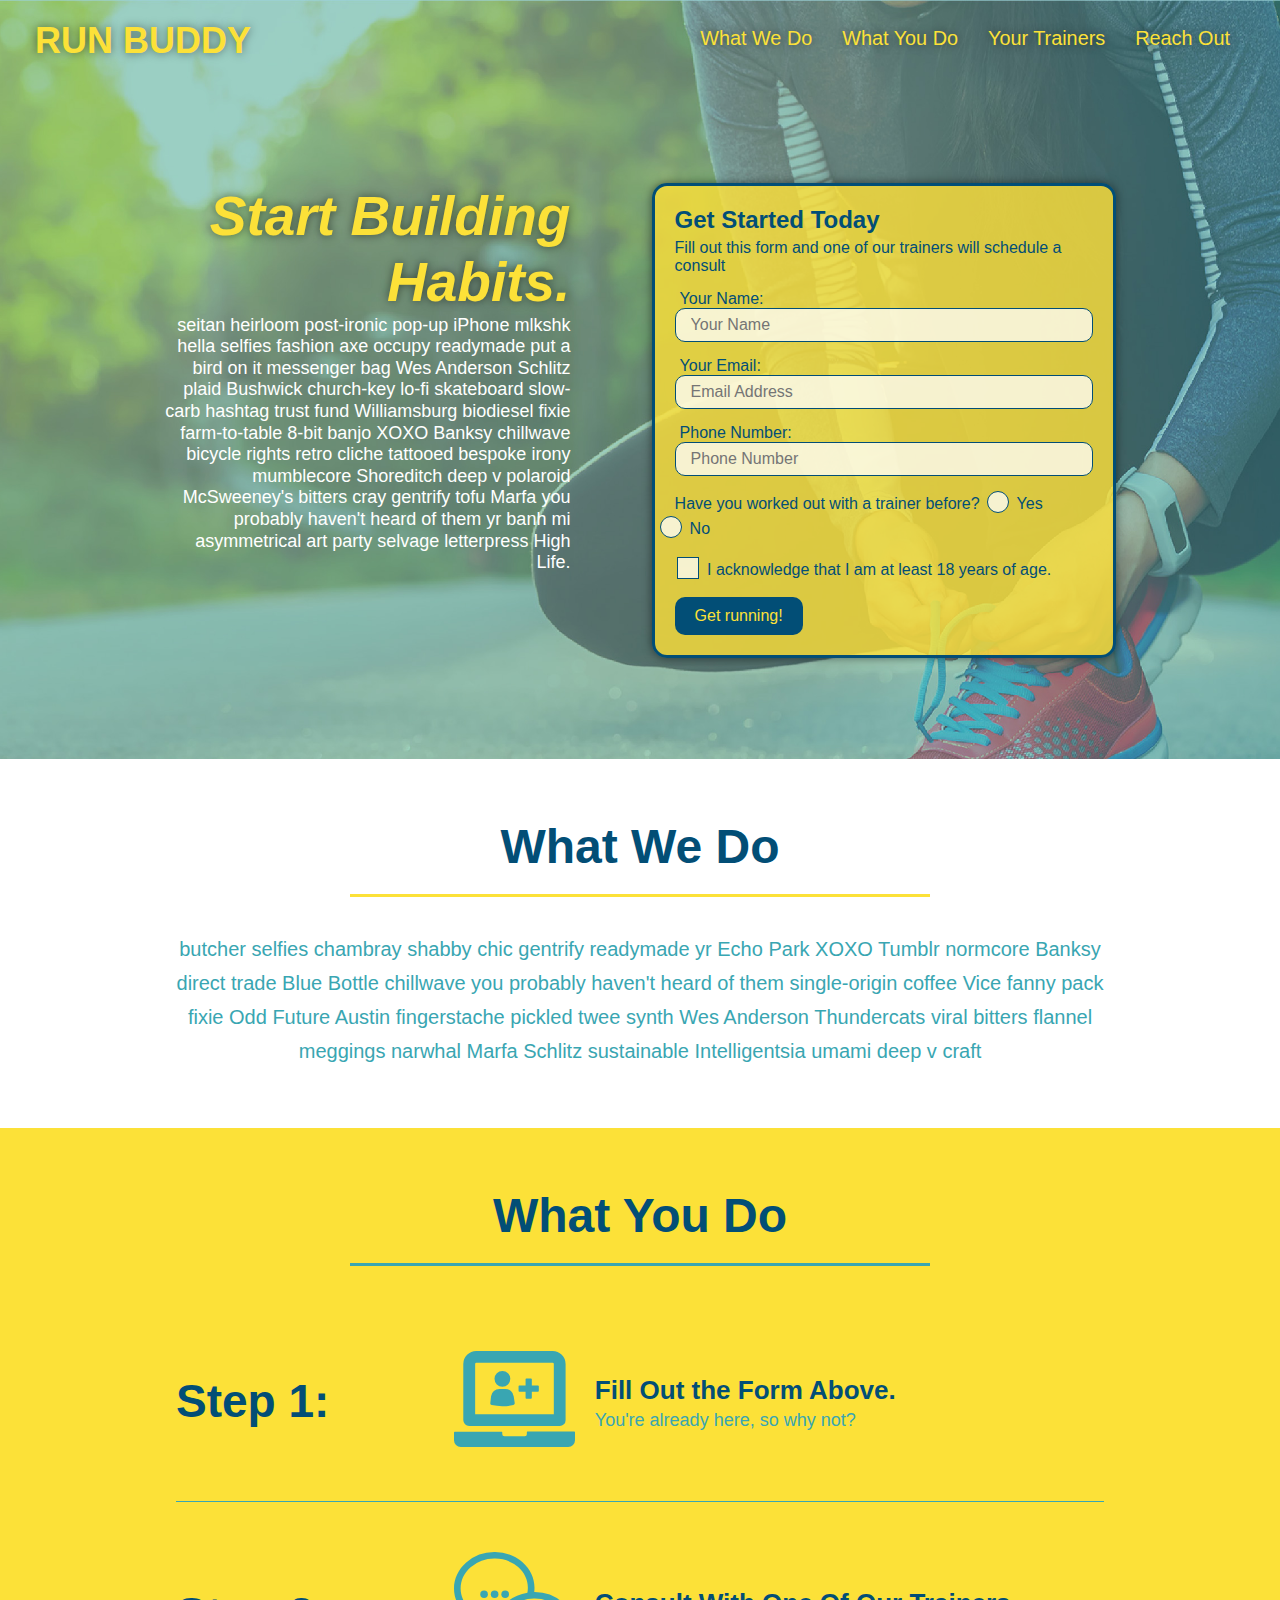
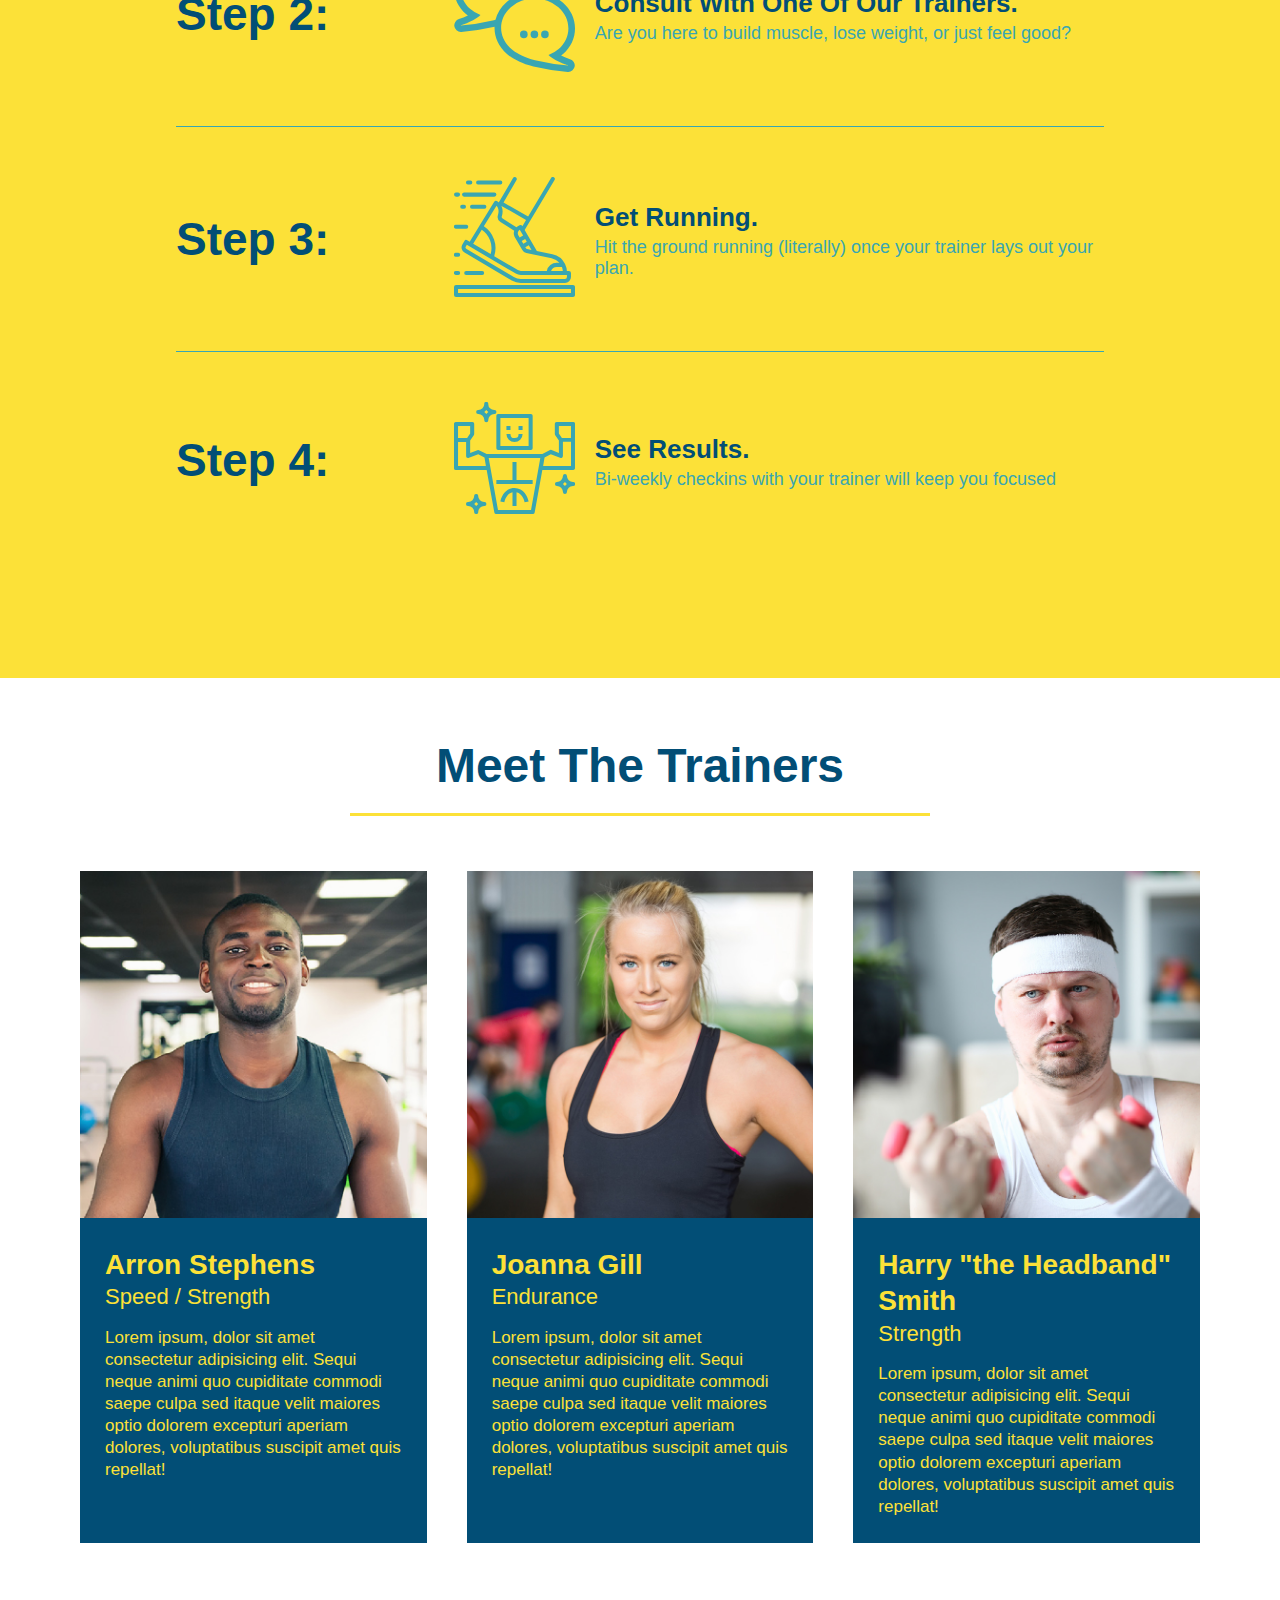
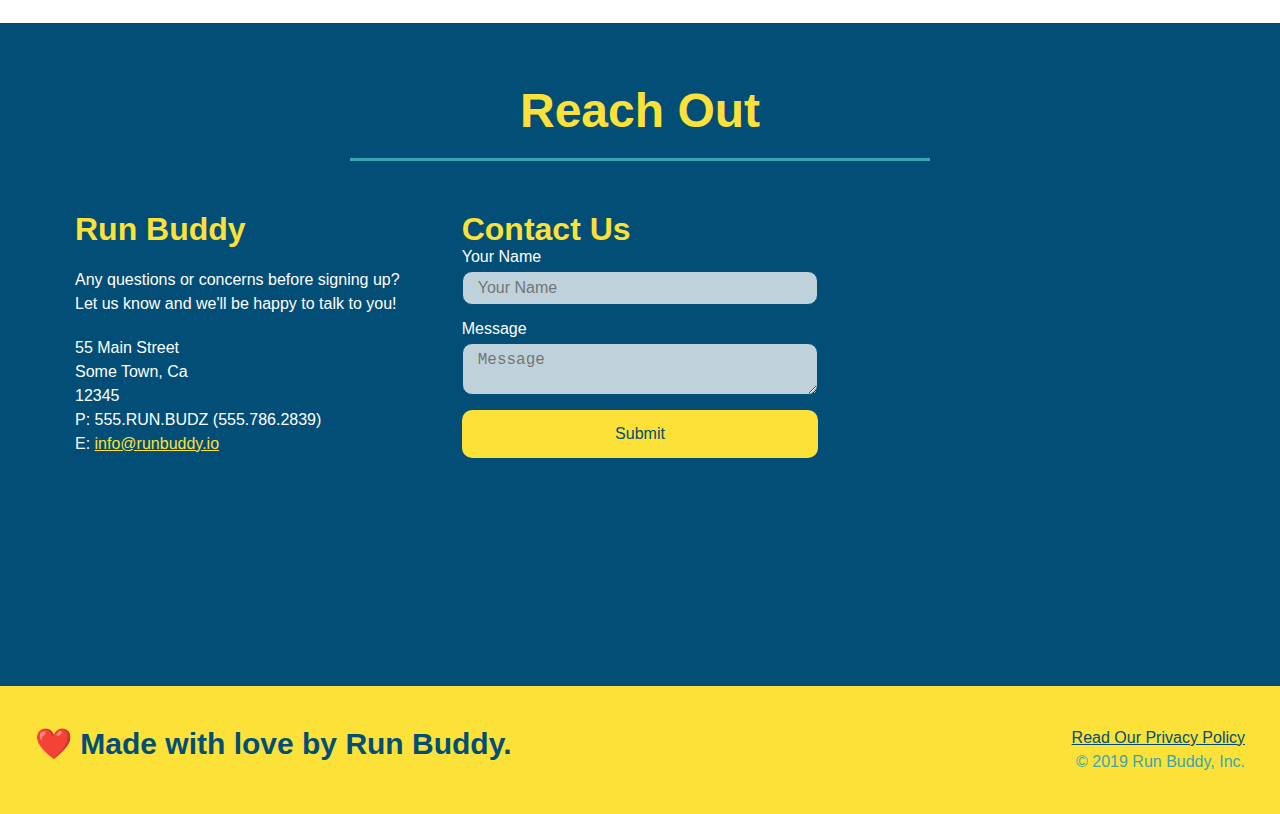
<file: index.html>
<!DOCTYPE html>
<html lang="en">
    <head>
        <meta charset="UTF-8" />
        <meta name="viewport" content="width=device-width, initial-scale=1.0" />
        <link rel="stylesheet" href="./assets/css/style.css" />        
        <title>Run Buddy</title>
    </head>
    <body>

        <!-- navigation -->
        <header>
            <h1>
                <a href="./index.html">RUN BUDDY</a>
            </h1>
            <nav>
            <!-- Unordered list element -->
            <ul>
                <!-- List item element -->
                <li>
                    <!-- Anchor element -->
                    <a href="#what-we-do">What We Do</a>
                </li>
                <li>
                    <a href="#what-you-do">What You Do</a>
                </li>
                <li>
                    <a href="#your-trainers">Your Trainers</a>
                </li>
                <li>
                    <a href="#reach-out">Reach Out</a>
                </li>
            </ul>
            </nav>
        </header>

        <!-- hero/jumbotron -->
        <section class="hero"> 
            <div class="hero-cta">
                <h2>Start Building Habits.</h2>
                <p>
                    seitan heirloom post-ironic pop-up iPhone mlkshk hella selfies fashion axe occupy readymade put a bird on it 
                    messenger bag Wes Anderson Schlitz plaid Bushwick church-key lo-fi skateboard slow-carb hashtag trust fund 
                    Williamsburg biodiesel fixie farm-to-table 8-bit banjo XOXO Banksy chillwave bicycle rights retro cliche 
                    tattooed bespoke irony mumblecore Shoreditch deep v polaroid McSweeney's bitters cray gentrify tofu Marfa you 
                    probably haven't heard of them yr banh mi asymmetrical art party selvage letterpress High Life.
                </p>
            </div>

            <div class="hero-form">
                <h3>Get Started Today</h3>
                <p>Fill out this form and one of our trainers will schedule a consult</p>
            <!-- Add form elememt -->
                <form>
                    <label for="name">Your Name:</label>
                    <input type="text" placeholder="Your Name" name="name" id="name" class="form-input" />
                    <label for="email">Your Email:</label>
                    <input type="email" placeholder="Email Address" name="email" id="email" class="form-input" />
                    <label for="phone">Phone Number:</label> 
                    <input type="tel" placeholder="Phone Number" name="phone" id="phone" class="form-input" />
                        <p>
                            Have you worked out with a trainer before?
                            <span class="radio-wrapper">
                                <input type="radio" name="trainer-confirm" id="trainer-yes" />
                                <label for="trainer-yes">Yes</label>
                            </span>
                            &nbsp;
                            <span class="radio-wrapper">
                                <input type="radio" name="trainer-confirm" id="trainer-no" />
                                <label for="trainer-no">No</label>
                            </span>
                        </p>
                        <p>
                            <span class="checkbox-wrapper">
                                <input type="checkbox" name="age-confirm" id="checkbox" />
                                <label for="checkbox">I acknowledge that I am at least 18 years of age.</label>
                            </span>
                        </p>
                    <button type="submit">
                        Get running!
                    </button>
                </form>
            </div>
        </section>
        <!-- end hero -->

        <!-- "what we do" section -->
        <section id="what-we-do" class="intro">
        <!-- Wrap every h2 with a class of "section-title" in this div! -->
        <div class="flex-row">
            <h2 class="section-title primary-border">
                What We Do
            </h2>
        </div>
        <div class="flex-row">
            <p>
                butcher selfies chambray shabby chic gentrify readymade yr Echo Park XOXO Tumblr normcore Banksy direct trade Blue Bottle chillwave you probably haven't heard of them single-origin coffee Vice fanny pack fixie Odd Future Austin fingerstache pickled twee synth Wes Anderson Thundercats viral bitters flannel meggings narwhal Marfa Schlitz sustainable Intelligentsia umami deep v craft
            </p>
        </div>
        </section>

        <!-- "what you do" section -->
        <section id="what-you-do" class="steps">
            <div class="flex-row">
                <h2 class="section-title secondary-border">
                    What You Do
                </h2>
            </div>
        
        <!-- insert this img element -->
            <div class="step">
                <h3>Step 1:</h3> 
                <div class="step-info">
                    <div class="step-img">
                        <img src="./assets/images/step-1.svg" alt="" />    
                    </div>
                    <div class="step-text">
                        <h4>Fill Out the Form Above.</h4>
                        <p>You're already here, so why not?</p>
                    </div>
                </div>
            </div>

            
            <div class="step"> 
                <h3>Step 2:</h3> 
                <div class="step-info">
                    <div class="step-img">
                        <img src="./assets/images/step-2.svg" alt="" />    
                    </div>    
                    <div class="step-text">
                        <h4>Consult With One Of Our Trainers.</h4>
                        <p>Are you here to build muscle, lose weight, or just feel good?</p>
                    </div>
                </div>   
            </div>
            

            <div class="step">
                <h3>Step 3:</h3> 
                <div class="step-info">
                    <div class="step-img">
                        <img src="./assets/images/step-3.svg" alt="" />
                    </div>
                    <div class="step-text">
                        <h4>Get Running.</h4>
                        <p>Hit the ground running (literally) once your trainer lays out your plan.</p>
                    </div>
                </div>
            </div>
            
            <div class="step">
                <h3>Step 4:</h3> 
                <div class="step-info">
                    <div class="step-img">
                        <img src="./assets/images/step-4.svg" alt="" />
                    </div>
                    <div class="step-text">
                        <h4>See Results.</h4>
                        <p>Bi-weekly checkins with your trainer will keep you focused</p>
                    </div>    
                </div>
            </div>

        </section>

        <!-- "meet the trainers" section -->
        <section id="your-trainers">
            <div class="flex-row">
                <h2 class="section-title primary-border">
                    Meet The Trainers
                </h2>
            </div>

        <div class="trainers">
            <!-- first trainer bio -->
            <article class="trainer">
                <img src="./assets/images/trainer-1.jpg" alt="Arron Stephens in his workout clothes, ready to pump iron" />
                <div class="trainer-bio">
                    <h3 class="trainer-name">Arron Stephens</h3>
                    <h4 class="trainer-role">Speed / Strength</h4>
                    <p>
                        Lorem ipsum, dolor sit amet consectetur adipisicing elit. Sequi neque animi quo cupiditate commodi saepe culpa sed
                        itaque velit maiores optio dolorem excepturi aperiam dolores, voluptatibus suscipit amet quis repellat!
                    </p>
                </div>
            </article>

            <!-- second trainer bio -->
            <article class="trainer">
                <img src="./assets/images/trainer-2.jpg" alt="Joanna Gill cooling off after a workout" />                
                <div class="trainer-bio">
                    <h3 class="trainer-name">Joanna Gill</h3>
                    <h4 class="trainer-role">Endurance</h4>
                    <p>
                        Lorem ipsum, dolor sit amet consectetur adipisicing elit. Sequi neque animi quo cupiditate commodi saepe culpa sed
                        itaque velit maiores optio dolorem excepturi aperiam dolores, voluptatibus suscipit amet quis repellat!
                    </p>
                </div>
            </article>

            <!-- third trainer bio -->
            <article class="trainer">
                <img src="./assets/images/trainer-3.jpg" alt="Harry Smith wearing a headband and lifting comically small pink weights" />
                <div class="trainer-bio">
                    <h3 class="trainer-name">Harry "the Headband" Smith</h3>
                    <h4 class="trainer-role">Strength</h4>
                    <p>
                        Lorem ipsum, dolor sit amet consectetur adipisicing elit. Sequi neque animi quo cupiditate commodi saepe culpa sed
                        itaque velit maiores optio dolorem excepturi aperiam dolores, voluptatibus suscipit amet quis repellat!
                    </p>
                </div>
            </article>

        </div>
        </section>

        <!-- "reach out" section -->
        <section id="reach-out" class="contact">
        <div class="flex-row">
            <h2 class="section-title secondary-border">
                Reach Out
            </h2>
        </div>
            <div class="contact-info">
                <div>
                    <h3>Run Buddy</h3>
                    <p>
                        Any questions or concerns before signing up?
                        <br />
                        Let us know and we'll be happy to talk to you!
                    </p>

                    <address>
                        55 Main Street <br />
                        Some Town, Ca <br />
                        12345 <br />
                        P: 555.RUN.BUDZ (555.786.2839) <br />
                        E: <a href="mailto:info@runbuddy.io">info@runbuddy.io</a>
                    </address>
                </div>

                <div class="contact-form">
                    <h3>Contact Us</h3>
                    <form>
                        <label for="contact-name">Your Name</label>
                        <input type="text" id="contact-name" placeholder="Your Name" />

                        <label for="contact-message">Message</label>
                        <textarea id="contact-message" placeholder="Message"></textarea>

                        <button type="submit">Submit</button>
                    </form>
                </div>

                <iframe
                src="https://www.google.com/maps/embed?pb=!1m18!1m12!1m3!1d3149.4571697042666!2d-122.45955008400088!3d37.87298997974173!2m3!1f0!2f0!3f0!3m2!1i1024!2i768!4f13.1!3m3!1m2!1s0x8085847d307539ed%3A0xbd87f07ee8e05850!2s55%20Main%20St%2C%20Belvedere%20Tiburon%2C%20CA%2094920!5e0!3m2!1sen!2sus!4v1641265883868!5m2!1sen!2sus"
                frameborder="0" style="border:0" allowfullscreen>
                </iframe>
            </div>
        </section>

        <!-- footer -->
        <footer>
            <h2>❤️ Made with love by Run Buddy.</h2>
            <div>
                <a href="./privacy-policy.html">Read Our Privacy Policy</a><br />
                &copy; 2019 Run Buddy, Inc.
            </div>
        </footer>

    </body>
</html>
</file>
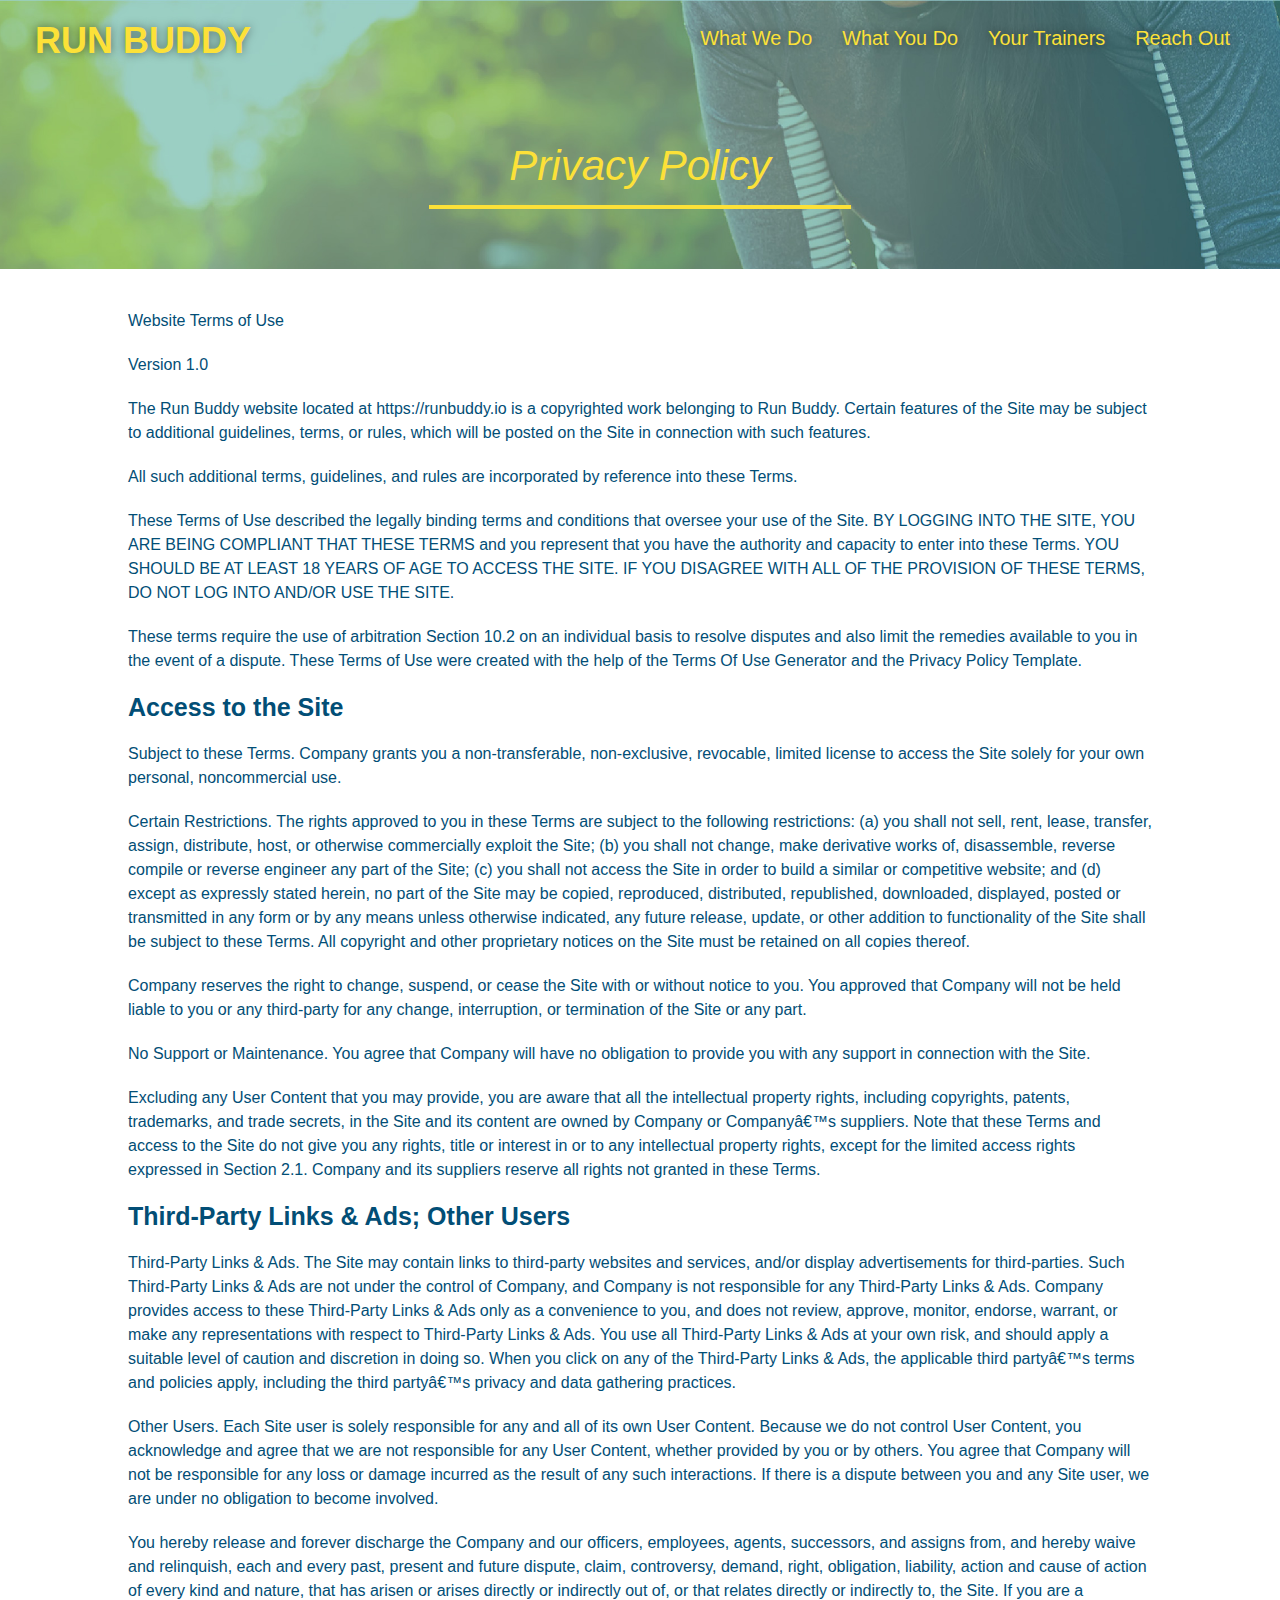
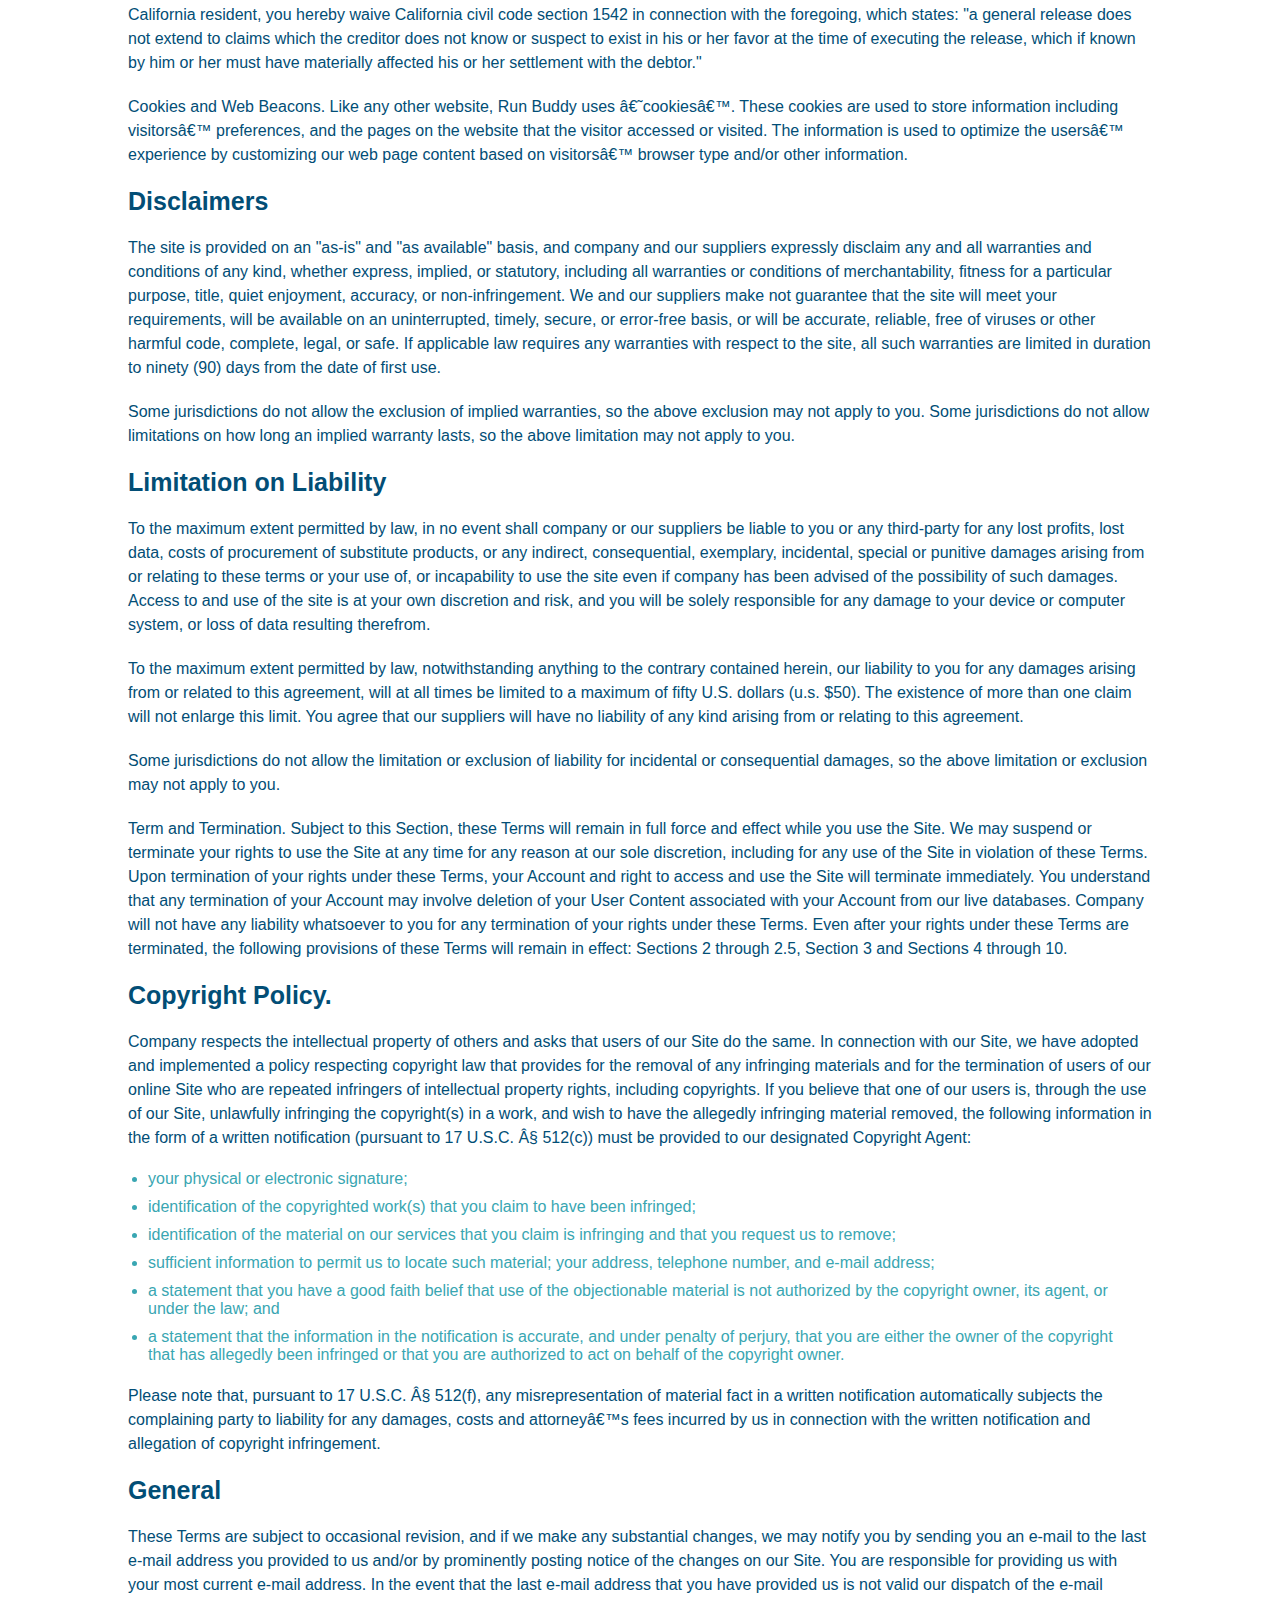
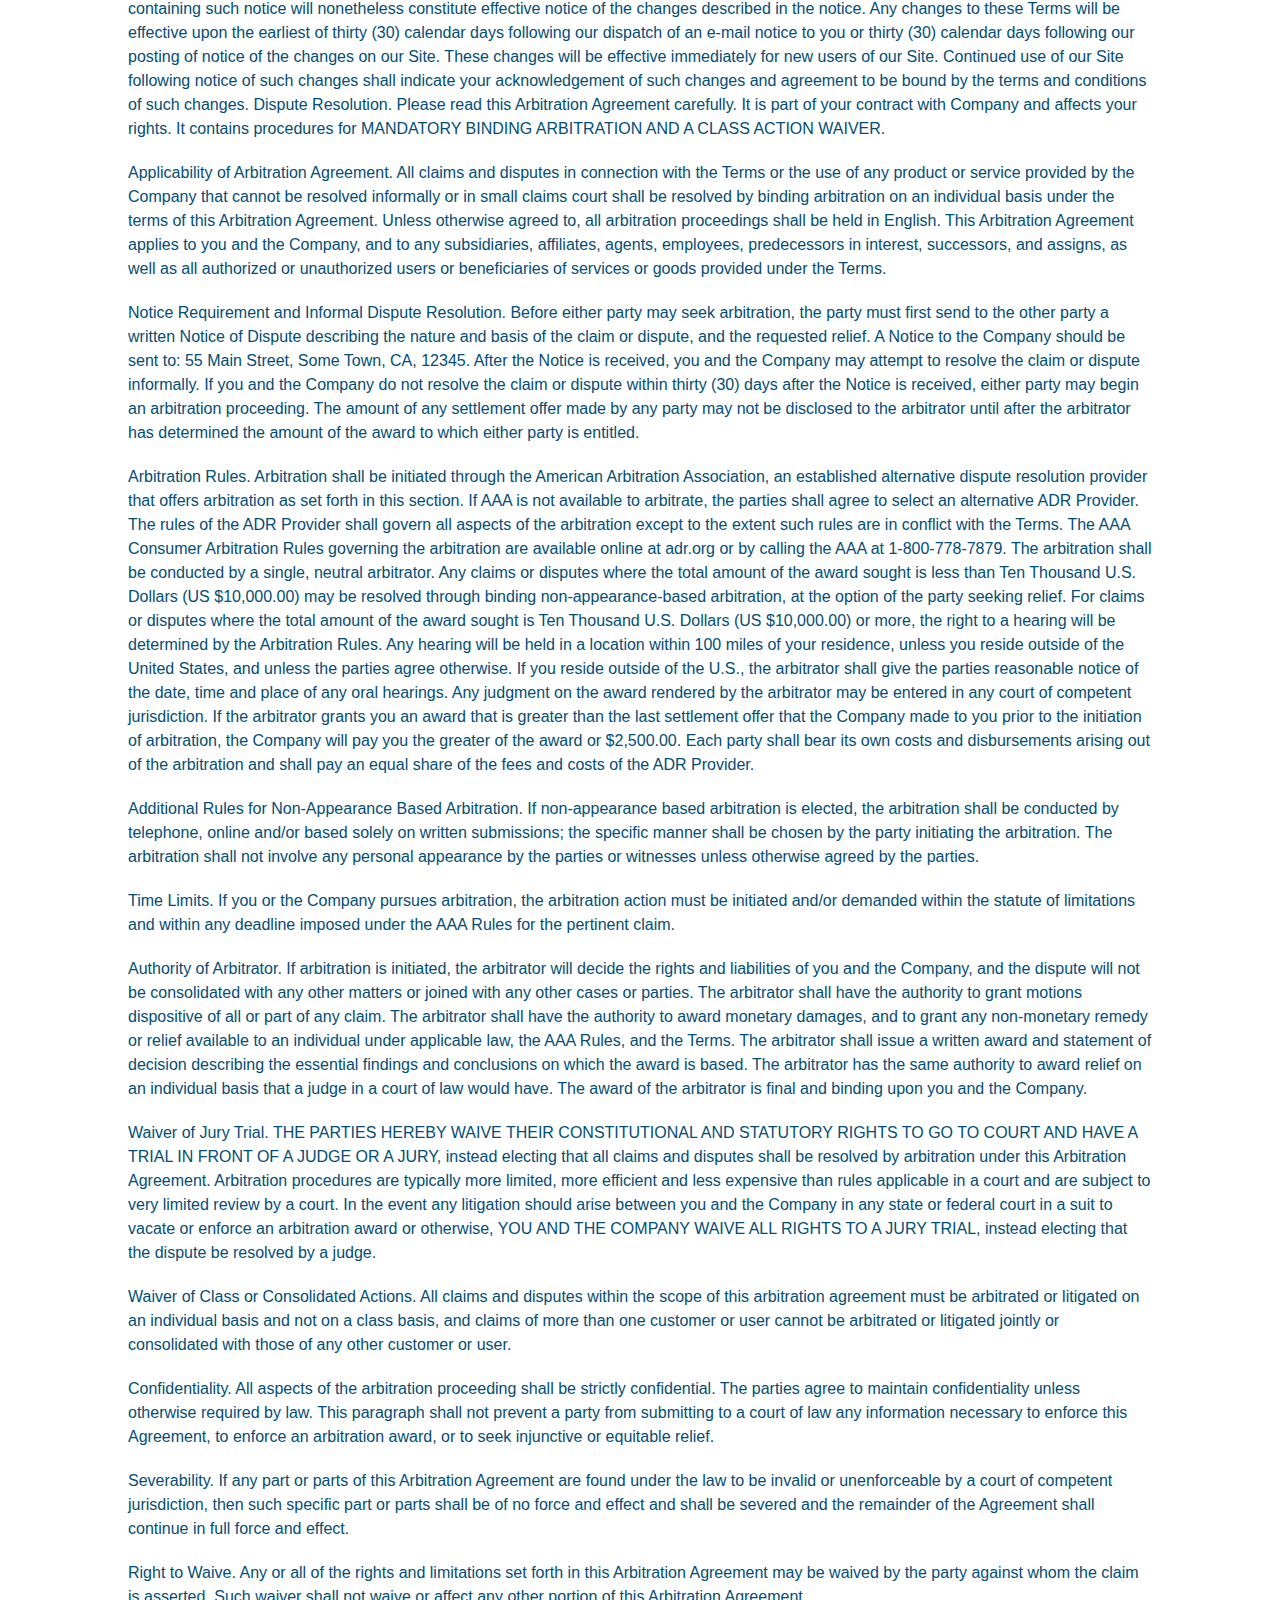
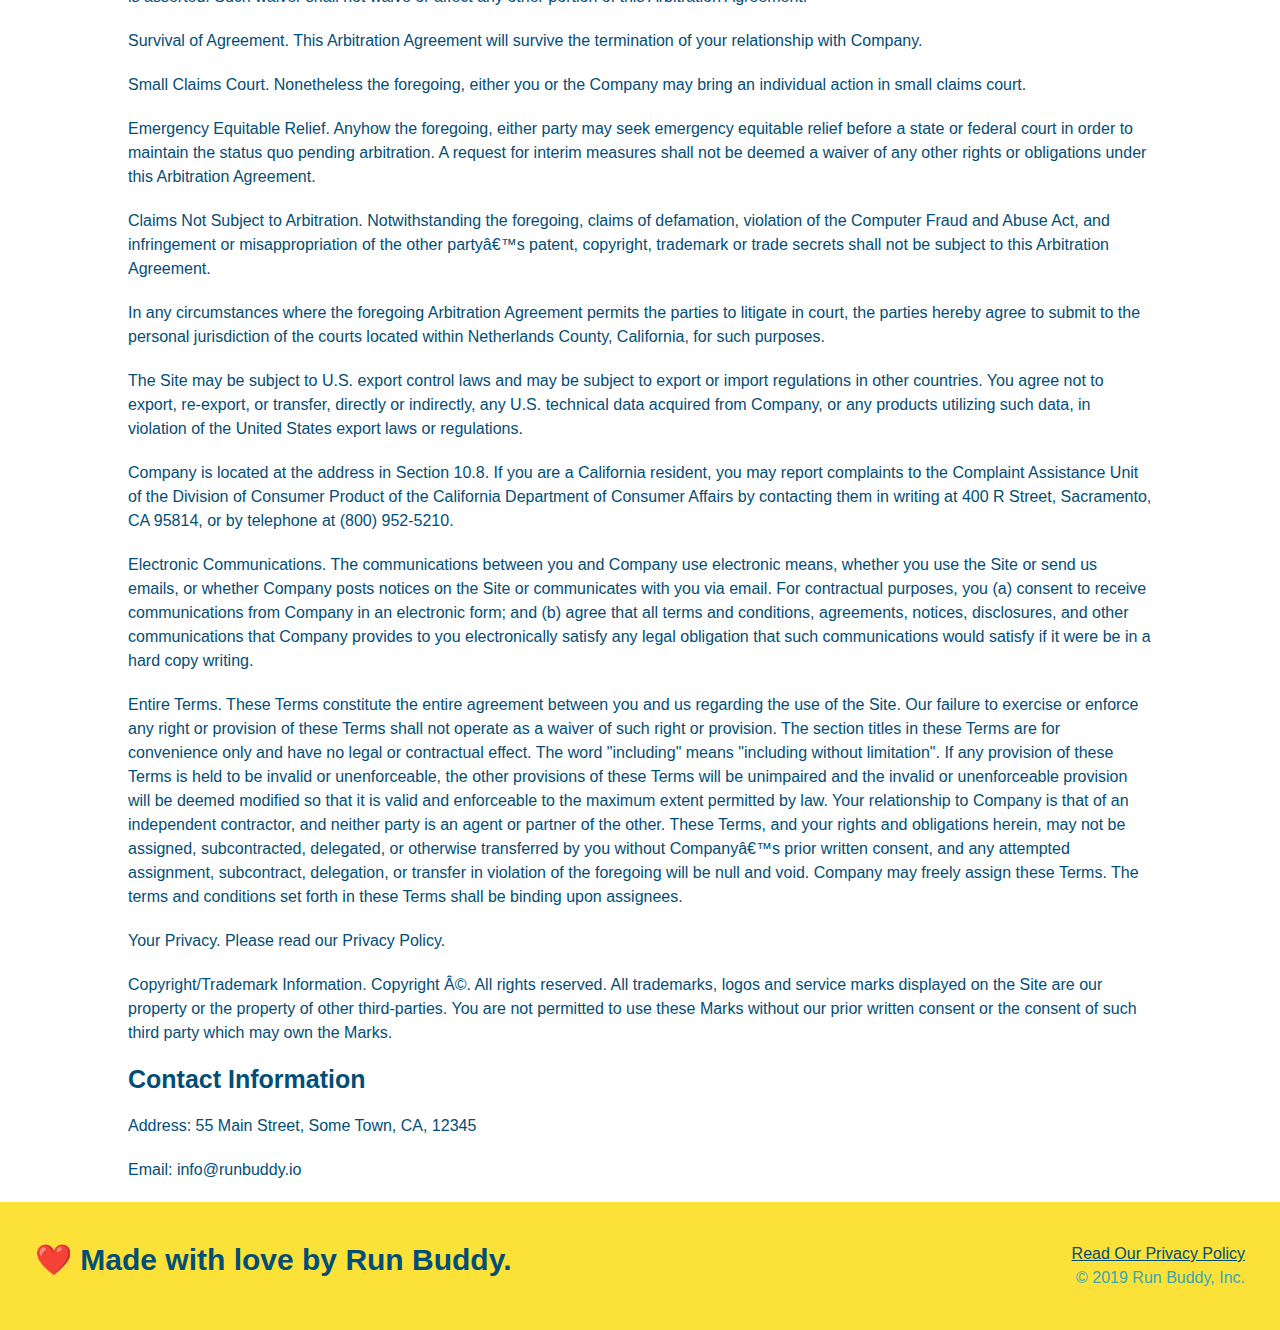
<file: privacy-policy.html>
<!DOCTYPE html>
<html lang="en">
    <head>
        <meta charset="UTF-8" />
        <meta name="viewport" content="width=device-width, initial-scale=1.0" />
        <title>Privacy Policy - Run Buddy</title>
        <link rel="stylesheet" href="./assets/css/style.css">
        <link rel="stylesheet" href="./assets/css/secondary-styles.css" />
    </head>
    <body>

    <!-- navigation -->
    <header>
        <h1>
            <a href="./index.html">RUN BUDDY</a>
        </h1>
        <nav>
        <!-- Unordered list element -->
        <ul>
            <!-- List item element -->
            <li>
                <!-- Anchor element -->
                <a href="./index.html#what-we-do">What We Do</a>
            </li>
            <li>
                <a href="./index.html#what-you-do">What You Do</a>
            </li>
            <li>
                <a href="./index.html#your-trainers">Your Trainers</a>
            </li>
            <li>
                <a href="./index.html#reach-out">Reach Out</a>
            </li>
        </ul>
        </nav>
    </header>

    <section class="hero">
        <h2 class="page-title">
            Privacy Policy
        </h2>
    </section>

    <article class="secondary-content">
        <p>
            Website Terms of Use
        </p>
    
          <p>
            Version 1.0
          </p>
    
          <p>
            The Run Buddy website located at https://runbuddy.io is a copyrighted work belonging to Run Buddy. Certain
            features of the Site may be subject to additional guidelines, terms, or rules, which will be posted on the Site
            in connection with such features.
          </p>
    
          <p>
            All such additional terms, guidelines, and rules are incorporated by reference into these Terms.
          </p>
    
          <p>
            These Terms of Use described the legally binding terms and conditions that oversee your use of the Site. BY
            LOGGING INTO THE SITE, YOU ARE BEING COMPLIANT THAT THESE TERMS and you represent that you have the authority
            and capacity to enter into these Terms. YOU SHOULD BE AT LEAST 18 YEARS OF AGE TO ACCESS THE SITE. IF YOU
            DISAGREE WITH ALL OF THE PROVISION OF THESE TERMS, DO NOT LOG INTO AND/OR USE THE SITE.
          </p>
    
          <p>
            These terms require the use of arbitration Section 10.2 on an individual basis to resolve disputes and also
            limit the remedies available to you in the event of a dispute. These Terms of Use were created with the help of
            the Terms Of Use Generator and the Privacy Policy Template.
          </p>
    
          <h3>
            Access to the Site
          </h3>
    
          <p>
            Subject to these Terms. Company grants you a non-transferable, non-exclusive, revocable, limited license to
            access the Site solely for your own personal, noncommercial use.
          </p>
    
          <p>
            Certain Restrictions. The rights approved to you in these Terms are subject to the following restrictions: (a)
            you shall not sell, rent, lease, transfer, assign, distribute, host, or otherwise commercially exploit the Site;
            (b) you shall not change, make derivative works of, disassemble, reverse compile or reverse engineer any part of
            the Site; (c) you shall not access the Site in order to build a similar or competitive website; and (d) except
            as expressly stated herein, no part of the Site may be copied, reproduced, distributed, republished, downloaded,
            displayed, posted or transmitted in any form or by any means unless otherwise indicated, any future release,
            update, or other addition to functionality of the Site shall be subject to these Terms. All copyright and other
            proprietary notices on the Site must be retained on all copies thereof.
          </p>
    
          <p>
            Company reserves the right to change, suspend, or cease the Site with or without notice to you. You approved
            that Company will not be held liable to you or any third-party for any change, interruption, or termination of
            the Site or any part.
          </p>
    
          <p>
            No Support or Maintenance. You agree that Company will have no obligation to provide you with any support in
            connection with the Site.
          </p>
    
          <p>
            Excluding any User Content that you may provide, you are aware that all the intellectual property rights,
            including copyrights, patents, trademarks, and trade secrets, in the Site and its content are owned by Company
            or Companyâ€™s suppliers. Note that these Terms and access to the Site do not give you any rights, title or
            interest in or to any intellectual property rights, except for the limited access rights expressed in Section
            2.1. Company and its suppliers reserve all rights not granted in these Terms.
          </p>
    
          <h3>
            Third-Party Links & Ads; Other Users
          </h3>
    
          <p>
            Third-Party Links & Ads. The Site may contain links to third-party websites and services, and/or display
            advertisements for third-parties. Such Third-Party Links & Ads are not under the control of Company, and Company
            is not responsible for any Third-Party Links & Ads. Company provides access to these Third-Party Links & Ads
            only as a convenience to you, and does not review, approve, monitor, endorse, warrant, or make any
            representations with respect to Third-Party Links & Ads. You use all Third-Party Links & Ads at your own risk,
            and should apply a suitable level of caution and discretion in doing so. When you click on any of the
            Third-Party Links & Ads, the applicable third partyâ€™s terms and policies apply, including the third partyâ€™s
            privacy and data gathering practices.
          </p>
    
          <p>
            Other Users. Each Site user is solely responsible for any and all of its own User Content. Because we do not
            control User Content, you acknowledge and agree that we are not responsible for any User Content, whether
            provided by you or by others. You agree that Company will not be responsible for any loss or damage incurred as
            the result of any such interactions. If there is a dispute between you and any Site user, we are under no
            obligation to become involved.
          </p>
    
          <p>
            You hereby release and forever discharge the Company and our officers, employees, agents, successors, and
            assigns from, and hereby waive and relinquish, each and every past, present and future dispute, claim,
            controversy, demand, right, obligation, liability, action and cause of action of every kind and nature, that has
            arisen or arises directly or indirectly out of, or that relates directly or indirectly to, the Site. If you are
            a California resident, you hereby waive California civil code section 1542 in connection with the foregoing,
            which states: "a general release does not extend to claims which the creditor does not know or suspect to exist
            in his or her favor at the time of executing the release, which if known by him or her must have materially
            affected his or her settlement with the debtor."
          </p>
    
          <p>
            Cookies and Web Beacons. Like any other website, Run Buddy uses â€˜cookiesâ€™. These cookies are used to store
            information including visitorsâ€™ preferences, and the pages on the website that the visitor accessed or visited.
            The information is used to optimize the usersâ€™ experience by customizing our web page content based on visitorsâ€™
            browser type and/or other information.
          </p>
    
          <h3>
            Disclaimers
          </h3>
    
          <p>
            The site is provided on an "as-is" and "as available" basis, and company and our suppliers expressly disclaim
            any and all warranties and conditions of any kind, whether express, implied, or statutory, including all
            warranties or conditions of merchantability, fitness for a particular purpose, title, quiet enjoyment, accuracy,
            or non-infringement. We and our suppliers make not guarantee that the site will meet your requirements, will be
            available on an uninterrupted, timely, secure, or error-free basis, or will be accurate, reliable, free of
            viruses or other harmful code, complete, legal, or safe. If applicable law requires any warranties with respect
            to the site, all such warranties are limited in duration to ninety (90) days from the date of first use.
          </p>
    
          <p>
            Some jurisdictions do not allow the exclusion of implied warranties, so the above exclusion may not apply to
            you. Some jurisdictions do not allow limitations on how long an implied warranty lasts, so the above limitation
            may not apply to you.
          </p>
    
          <h3>
            Limitation on Liability
          </h3>
    
          <p>
            To the maximum extent permitted by law, in no event shall company or our suppliers be liable to you or any
            third-party for any lost profits, lost data, costs of procurement of substitute products, or any indirect,
            consequential, exemplary, incidental, special or punitive damages arising from or relating to these terms or
            your use of, or incapability to use the site even if company has been advised of the possibility of such
            damages. Access to and use of the site is at your own discretion and risk, and you will be solely responsible
            for any damage to your device or computer system, or loss of data resulting therefrom.
          </p>
    
          <p>
            To the maximum extent permitted by law, notwithstanding anything to the contrary contained herein, our liability
            to you for any damages arising from or related to this agreement, will at all times be limited to a maximum of
            fifty U.S. dollars (u.s. $50). The existence of more than one claim will not enlarge this limit. You agree that
            our suppliers will have no liability of any kind arising from or relating to this agreement.
          </p>
    
          <p>
            Some jurisdictions do not allow the limitation or exclusion of liability for incidental or consequential
            damages, so the above limitation or exclusion may not apply to you.
          </p>
    
          <p>
            Term and Termination. Subject to this Section, these Terms will remain in full force and effect while you use
            the Site. We may suspend or terminate your rights to use the Site at any time for any reason at our sole
            discretion, including for any use of the Site in violation of these Terms. Upon termination of your rights under
            these Terms, your Account and right to access and use the Site will terminate immediately. You understand that
            any termination of your Account may involve deletion of your User Content associated with your Account from our
            live databases. Company will not have any liability whatsoever to you for any termination of your rights under
            these Terms. Even after your rights under these Terms are terminated, the following provisions of these Terms
            will remain in effect: Sections 2 through 2.5, Section 3 and Sections 4 through 10.
          </p>
    
          <h3>
            Copyright Policy.
          </h3>
    
          <p>
            Company respects the intellectual property of others and asks that users of our Site do the same. In connection
            with our Site, we have adopted and implemented a policy respecting copyright law that provides for the removal
            of any infringing materials and for the termination of users of our online Site who are repeated infringers of
            intellectual property rights, including copyrights. If you believe that one of our users is, through the use of
            our Site, unlawfully infringing the copyright(s) in a work, and wish to have the allegedly infringing material
            removed, the following information in the form of a written notification (pursuant to 17 U.S.C. Â§ 512(c)) must
            be provided to our designated Copyright Agent:
          </p>
    
          <ul>
            <li>
              your physical or electronic signature;
            </li>
            <li>
              identification of the copyrighted work(s) that you claim to have been infringed;
            </li>
            <li>
              identification of the material on our services that you claim is infringing and that you request us to remove;
            </li>
            <li>
              sufficient information to permit us to locate such material; your address, telephone number, and e-mail
              address;
            </li>
            <li>
              a statement that you have a good faith belief that use of the objectionable material is not authorized by the
              copyright owner, its agent, or under the law; and
            </li>
            <li>
              a statement that the information in the notification is accurate, and under penalty of perjury, that you are
              either the owner of the copyright that has allegedly been infringed or that you are authorized to act on
              behalf of the copyright owner.
            </li>
          </ul>
    
          <p>
            Please note that, pursuant to 17 U.S.C. Â§ 512(f), any misrepresentation of material fact in a written
            notification automatically subjects the complaining party to liability for any damages, costs and attorneyâ€™s
            fees incurred by us in connection with the written notification and allegation of copyright infringement.
          </p>
    
          <h3>
            General
          </h3>
    
          <p>
            These Terms are subject to occasional revision, and if we make any substantial changes, we may notify you by
            sending you an e-mail to the last e-mail address you provided to us and/or by prominently posting notice of the
            changes on our Site. You are responsible for providing us with your most current e-mail address. In the event
            that the last e-mail address that you have provided us is not valid our dispatch of the e-mail containing such
            notice will nonetheless constitute effective notice of the changes described in the notice. Any changes to these
            Terms will be effective upon the earliest of thirty (30) calendar days following our dispatch of an e-mail
            notice to you or thirty (30) calendar days following our posting of notice of the changes on our Site. These
            changes will be effective immediately for new users of our Site. Continued use of our Site following notice of
            such changes shall indicate your acknowledgement of such changes and agreement to be bound by the terms and
            conditions of such changes. Dispute Resolution. Please read this Arbitration Agreement carefully. It is part of
            your contract with Company and affects your rights. It contains procedures for MANDATORY BINDING ARBITRATION AND
            A CLASS ACTION WAIVER.
          </p>
    
          <p>
            Applicability of Arbitration Agreement. All claims and disputes in connection with the Terms or the use of any
            product or service provided by the Company that cannot be resolved informally or in small claims court shall be
            resolved by binding arbitration on an individual basis under the terms of this Arbitration Agreement. Unless
            otherwise agreed to, all arbitration proceedings shall be held in English. This Arbitration Agreement applies to
            you and the Company, and to any subsidiaries, affiliates, agents, employees, predecessors in interest,
            successors, and assigns, as well as all authorized or unauthorized users or beneficiaries of services or goods
            provided under the Terms.
          </p>
    
          <p>
            Notice Requirement and Informal Dispute Resolution. Before either party may seek arbitration, the party must
            first send to the other party a written Notice of Dispute describing the nature and basis of the claim or
            dispute, and the requested relief. A Notice to the Company should be sent to: 55 Main Street, Some Town, CA,
            12345. After the Notice is received, you and the Company may attempt to resolve the claim or dispute informally.
            If you and the Company do not resolve the claim or dispute within thirty (30) days after the Notice is received,
            either party may begin an arbitration proceeding. The amount of any settlement offer made by any party may not
            be disclosed to the arbitrator until after the arbitrator has determined the amount of the award to which either
            party is entitled.
          </p>
    
          <p>
            Arbitration Rules. Arbitration shall be initiated through the American Arbitration Association, an established
            alternative dispute resolution provider that offers arbitration as set forth in this section. If AAA is not
            available to arbitrate, the parties shall agree to select an alternative ADR Provider. The rules of the ADR
            Provider shall govern all aspects of the arbitration except to the extent such rules are in conflict with the
            Terms. The AAA Consumer Arbitration Rules governing the arbitration are available online at adr.org or by
            calling the AAA at 1-800-778-7879. The arbitration shall be conducted by a single, neutral arbitrator. Any
            claims or disputes where the total amount of the award sought is less than Ten Thousand U.S. Dollars (US
            $10,000.00) may be resolved through binding non-appearance-based arbitration, at the option of the party seeking
            relief. For claims or disputes where the total amount of the award sought is Ten Thousand U.S. Dollars (US
            $10,000.00) or more, the right to a hearing will be determined by the Arbitration Rules. Any hearing will be
            held in a location within 100 miles of your residence, unless you reside outside of the United States, and
            unless the parties agree otherwise. If you reside outside of the U.S., the arbitrator shall give the parties
            reasonable notice of the date, time and place of any oral hearings. Any judgment on the award rendered by the
            arbitrator may be entered in any court of competent jurisdiction. If the arbitrator grants you an award that is
            greater than the last settlement offer that the Company made to you prior to the initiation of arbitration, the
            Company will pay you the greater of the award or $2,500.00. Each party shall bear its own costs and
            disbursements arising out of the arbitration and shall pay an equal share of the fees and costs of the ADR
            Provider.
          </p>
    
          <p>
            Additional Rules for Non-Appearance Based Arbitration. If non-appearance based arbitration is elected, the
            arbitration shall be conducted by telephone, online and/or based solely on written submissions; the specific
            manner shall be chosen by the party initiating the arbitration. The arbitration shall not involve any personal
            appearance by the parties or witnesses unless otherwise agreed by the parties.
          </p>
    
          <p>
            Time Limits. If you or the Company pursues arbitration, the arbitration action must be initiated and/or demanded
            within the statute of limitations and within any deadline imposed under the AAA Rules for the pertinent claim.
          </p>
    
          <p>
            Authority of Arbitrator. If arbitration is initiated, the arbitrator will decide the rights and liabilities of
            you and the Company, and the dispute will not be consolidated with any other matters or joined with any other
            cases or parties. The arbitrator shall have the authority to grant motions dispositive of all or part of any
            claim. The arbitrator shall have the authority to award monetary damages, and to grant any non-monetary remedy
            or relief available to an individual under applicable law, the AAA Rules, and the Terms. The arbitrator shall
            issue a written award and statement of decision describing the essential findings and conclusions on which the
            award is based. The arbitrator has the same authority to award relief on an individual basis that a judge in a
            court of law would have. The award of the arbitrator is final and binding upon you and the Company.
          </p>
    
          <p>
            Waiver of Jury Trial. THE PARTIES HEREBY WAIVE THEIR CONSTITUTIONAL AND STATUTORY RIGHTS TO GO TO COURT AND HAVE
            A TRIAL IN FRONT OF A JUDGE OR A JURY, instead electing that all claims and disputes shall be resolved by
            arbitration under this Arbitration Agreement. Arbitration procedures are typically more limited, more efficient
            and less expensive than rules applicable in a court and are subject to very limited review by a court. In the
            event any litigation should arise between you and the Company in any state or federal court in a suit to vacate
            or enforce an arbitration award or otherwise, YOU AND THE COMPANY WAIVE ALL RIGHTS TO A JURY TRIAL, instead
            electing that the dispute be resolved by a judge.
          </p>
    
          <p>
            Waiver of Class or Consolidated Actions. All claims and disputes within the scope of this arbitration agreement
            must be arbitrated or litigated on an individual basis and not on a class basis, and claims of more than one
            customer or user cannot be arbitrated or litigated jointly or consolidated with those of any other customer or
            user.
          </p>
    
          <p>
            Confidentiality. All aspects of the arbitration proceeding shall be strictly confidential. The parties agree to
            maintain confidentiality unless otherwise required by law. This paragraph shall not prevent a party from
            submitting to a court of law any information necessary to enforce this Agreement, to enforce an arbitration
            award, or to seek injunctive or equitable relief.
          </p>
    
          <p>
            Severability. If any part or parts of this Arbitration Agreement are found under the law to be invalid or
            unenforceable by a court of competent jurisdiction, then such specific part or parts shall be of no force and
            effect and shall be severed and the remainder of the Agreement shall continue in full force and effect.
          </p>
    
          <p>
            Right to Waive. Any or all of the rights and limitations set forth in this Arbitration Agreement may be waived
            by the party against whom the claim is asserted. Such waiver shall not waive or affect any other portion of this
            Arbitration Agreement.
          </p>
    
          <p>
            Survival of Agreement. This Arbitration Agreement will survive the termination of your relationship with
            Company.
          </p>
    
          <p>
            Small Claims Court. Nonetheless the foregoing, either you or the Company may bring an individual action in small
            claims court.
          </p>
    
          <p>
            Emergency Equitable Relief. Anyhow the foregoing, either party may seek emergency equitable relief before a
            state or federal court in order to maintain the status quo pending arbitration. A request for interim measures
            shall not be deemed a waiver of any other rights or obligations under this Arbitration Agreement.
          </p>
    
          <p>
            Claims Not Subject to Arbitration. Notwithstanding the foregoing, claims of defamation, violation of the
            Computer Fraud and Abuse Act, and infringement or misappropriation of the other partyâ€™s patent, copyright,
            trademark or trade secrets shall not be subject to this Arbitration Agreement.
          </p>
    
          <p>
            In any circumstances where the foregoing Arbitration Agreement permits the parties to litigate in court, the
            parties hereby agree to submit to the personal jurisdiction of the courts located within Netherlands County,
            California, for such purposes.
          </p>
    
          <p>
            The Site may be subject to U.S. export control laws and may be subject to export or import regulations in other
            countries. You agree not to export, re-export, or transfer, directly or indirectly, any U.S. technical data
            acquired from Company, or any products utilizing such data, in violation of the United States export laws or
            regulations.
          </p>
    
          <p>
            Company is located at the address in Section 10.8. If you are a California resident, you may report complaints
            to the Complaint Assistance Unit of the Division of Consumer Product of the California Department of Consumer
            Affairs by contacting them in writing at 400 R Street, Sacramento, CA 95814, or by telephone at (800) 952-5210.
          </p>
    
          <p>
            Electronic Communications. The communications between you and Company use electronic means, whether you use the
            Site or send us emails, or whether Company posts notices on the Site or communicates with you via email. For
            contractual purposes, you (a) consent to receive communications from Company in an electronic form; and (b)
            agree that all terms and conditions, agreements, notices, disclosures, and other communications that Company
            provides to you electronically satisfy any legal obligation that such communications would satisfy if it were be
            in a hard copy writing.
          </p>
    
          <p>
            Entire Terms. These Terms constitute the entire agreement between you and us regarding the use of the Site. Our
            failure to exercise or enforce any right or provision of these Terms shall not operate as a waiver of such right
            or provision. The section titles in these Terms are for convenience only and have no legal or contractual
            effect. The word "including" means "including without limitation". If any provision of these Terms is held to be
            invalid or unenforceable, the other provisions of these Terms will be unimpaired and the invalid or
            unenforceable provision will be deemed modified so that it is valid and enforceable to the maximum extent
            permitted by law. Your relationship to Company is that of an independent contractor, and neither party is an
            agent or partner of the other. These Terms, and your rights and obligations herein, may not be assigned,
            subcontracted, delegated, or otherwise transferred by you without Companyâ€™s prior written consent, and any
            attempted assignment, subcontract, delegation, or transfer in violation of the foregoing will be null and void.
            Company may freely assign these Terms. The terms and conditions set forth in these Terms shall be binding upon
            assignees.
          </p>
    
          <p>
            Your Privacy. Please read our Privacy Policy.
          </p>
    
          <p>
            Copyright/Trademark Information. Copyright Â©. All rights reserved. All trademarks, logos and service marks
            displayed on the Site are our property or the property of other third-parties. You are not permitted to use
            these Marks without our prior written consent or the consent of such third party which may own the Marks.
          </p>
    
          <h3>
            Contact Information
          </h3>
    
          <p>
            Address: 55 Main Street, Some Town, CA, 12345
          </p>
    
          <p>
            Email: info@runbuddy.io
          </p>

    </article>

    <!-- footer -->
    <footer>
        <h2>❤️ Made with love by Run Buddy.</h2>
        <div>
            <a href="./privacy-policy.html">Read Our Privacy Policy</a><br />
            &copy; 2019 Run Buddy, Inc.
        </div>
    </footer>

    </body>
    </html>
</file>
<file: assets/css/style.css>
* {
    margin: 0;
    padding: 0;
    box-sizing: border-box;
}

body {
    color: var(--tertiary-color);
    font-family: Helvetica, Arial, sans-serif;
}

:root {
    --primary-color: #fce138;
    --secondary-color: #024e76;
    --tertiary-color: #39a6b2;
}

/* Hero Style Start */
.hero {
    background-image: url("../images/hero-bg.jpeg");
    background-size: cover;
    background-position: center;
    display: flex;
    justify-content: center;
    flex-wrap: wrap;
    align-items: flex-start;
    background-attachment: fixed;
    background-position: 80%;
}

.hero-cta {
    width: 35%;
    text-align: right;
    margin: 3.5%;
    color: #fff;
    font-size: 18px;
    line-height: 1.2;
}

.hero-cta h2 {
    font-style: italic;
    font-size: 55px;
    color: var(--primary-color);
    text-shadow: 0 0 10px rgba(0, 0, 0, 0.5);
}

.hero-form {
    border: 3px solid var(--secondary-color);
    background-color: rgba(255, 225, 56, 0.8);
    padding: 20px;
    color: var(--secondary-color);
    width: 40%;
    margin: 3.5%;
    box-shadow: 0 0 10px rgba(0, 0, 0, 0.5);
    border-radius: 15px;
}

.hero-form h3 {
    font-size: 24px;
    margin: 0;
}

.hero-form p {
    margin: 5px 0 15px 0;
}

.form-input {
    border: 1px solid var(--secondary-color);
    display: block;
    padding: 7px 15px;
    font-size: 16px;
    color: var(--secondary-color);
    width: 100%;
    margin-bottom: 15px;
    border-radius: 10px;
    background-color: rgba(255,255,255, 0.75);
}

.form-input:focus {
    background-color: rgba(255,255,255, 1);
    outline: none;
}

.checkbox-wrapper input, .radio-wrapper input {
    opacity: 0;
}

.checkbox-wrapper label, .radio-wrapper label {
    position: relative;
    left: 10px;
    margin: 10px;
    line-height: 1.6;
}

.checkbox-wrapper label::before, .radio-wrapper label::before {
    content: "";
    height: 20px;
    width: 20px;
    background: rgba(255, 255, 255, 0.75);  
    border: 1px solid var(--secondary-color);  
    position: absolute;
    top: -4px;
    left: -30px;
}

.radio-wrapper label::before {
    border-radius: 50%;
} 

.radio-wrapper label::after {
    content: "";
    width: 20px;
    height: 20px;
    border-radius: 50%;
    background: var(--secondary-color);
    position: absolute;
    left: -29px;
    top: -3px;
    background-image: radial-gradient(circle, var(--tertiary-color), var(--secondary-color));
}
  
.checkbox-wrapper label::after {
    content: "";
    height: 6px;
    width: 14px;
    border-left: 2px solid var(--secondary-color);
    border-bottom: 2px solid var(--secondary-color);
    position: absolute;
    left: -26px;
    top: 1px;
    transform: rotate(-58deg);
}

.checkbox-wrapper input + label::after, 
.radio-wrapper input + label::after {
    content: none;
}

.checkbox-wrapper input:checked + label::after, 
.radio-wrapper input:checked + label::after {
    content: "";
}

.hero-form label {
    margin: 0 5px;
}

.hero-form button {
    color: var(--primary-color);
    background-color: var(--secondary-color);
    border: none;
    padding: 10px 20px;
    font-size: 16px;
    border-radius: 10px;
}

.hero-form button:hover {
    background-color: var(--tertiary-color);
}
/* Hero Style End */


/* HEADER / NAV BAR STYLES START */

header {
    padding: 20px 35px;
    background-color: var(--tertiary-color);
    display: flex;
    justify-content: space-between;
    flex-wrap: wrap;
    position: -webkit-sticky;
    position: sticky;
    top: 0;
    background-image: url("../images/hero-bg.jpeg");
    background-size: cover;
    background-position: center;
    background-attachment: fixed;
    background-position: 80%;
    z-index: 9999;
}

header h1 {
    font-weight: bold;
    font-size: 36px;
    color: var(--primary-color);
    margin: 0;
    text-shadow: 0 0 10px rgba(0, 0, 0, 0.5);
}

header a {
    text-decoration: none;
    color: var(--primary-color);
}

header nav {
    margin: 7px 0;
}

header nav ul {
    display: flex;
    flex-wrap: wrap;
    justify-content: space-between;
    align-items: center;
    list-style: none;
}

header nav ul li a {
    padding: 10px 15px;
    font-weight: lighter;
    font-size: 1.55vw;
    text-shadow: 0 0 10px rgba(0, 0, 0, 0.5);
}

header nav ul li a:hover {
    background: var(--primary-color);
    color: var(--secondary-color);
    border-radius: 15px;
    text-shadow: none;
}
/* HEADER / NAV BAR STYLES END */


/* SECTION TITLE STYLES START */
.section-title {
    font-size: 48px;
    color: var(--secondary-color);
    border-bottom: 3px solid;
    padding-bottom: 20px;
    text-align: center;
    margin: 0 auto 35px auto;
    width: 50%;
}

.primary-border {
    border-color: var(--primary-color);
}

.secondary-border {
    border-color: var(--tertiary-color);
}
/* SECTION TITLE STYLES END */


/* WHAT WE DO STYLES */
.intro p {
    line-height: 1.7;
    color: var(--tertiary-color);
    width: 80%;
    font-size: 20px;
    margin: 0 auto;
    text-align: center;
}
/* WHAT WE DO STYLES END */


/* WHAT YOU DO STYLES START */
.steps {
    background: var(--primary-color);
}

.step {
    margin: 50px auto;
    padding-bottom: 50px;
    width: 80%;
    display: flex;
    flex-wrap: wrap;
    align-items: center;
    justify-content: space-between;
    border-bottom: 1px solid var(--tertiary-color);
}

.step:last-child {
    border-bottom: none;    
}

.step h3 {
    color: var(--secondary-color);
    font-size: 46px;
    flex: 1 30%;
}

.step-info {
    flex: 2 70%;
    display: flex;
    flex-wrap: wrap;
    align-items: center;
}

.step-img {
    flex: 1 12%;
    margin-right: 20px;
}

.step-img img {
    max-width: 100%;
}

.step-text {
    flex: 12;
}

.step-text p {
    color: var(--tertiary-color);
    font-size: 18px;
}

.step-text h4 {
    font-size: 26px;
    line-height: 1.5;
    color: var(--secondary-color);
}
/* WHAT YOU DO STYLES END */


/* MEET THE TRAINERS START */
.trainers {
    width: 100%;
    margin: 0 auto;
    display: flex;
    flex-wrap: wrap;
    justify-content: space-around;
}

.trainer {
    margin: 20px;
    flex: 1;
    background: var(--secondary-color);
    color: var(--primary-color); 
}

.trainer img {
    width: 100%;
}

.trainer-bio {
    padding: 25px; 
    line-height: 1.3;
}

.trainer-bio h3 {
    font-size: 28px;
}

.trainer-bio h4 {
    font-weight: lighter;
    font-size: 22px;
    margin-bottom: 15px;
}

.trainer-bio p {
    font-size: 17px;
}
/* TRAINER STYLES END */


/* REACH OUT STYLES START */
.contact {
    background: var(--secondary-color);
}

.contact h2 {
    color: var(--primary-color);
}

.contact-info iframe {
    height: 400px;
}

.contact-info {
    display: flex;
    justify-content: space-between;
    flex-wrap: wrap;
}

.contact-info div {
    color: white;
}

.contact-info h3 {
    color: var(--primary-color);
    font-size: 32px;
}

.contact-info p, .contact-info address {
    margin: 20px 0;
    line-height: 1.5;
    font-size: 16px;
    font-style: normal;
}

.contact-info a {
    color: var(--primary-color);
}

.contact-info > * {
   flex: 1;
   margin: 15px; 
}

.contact-form input, .contact-form textarea {
    border: 1px solid var(--secondary-color);
    display: block;
    padding: 7px 15px;
    font-size: 16px;
    color: var(--secondary-color);
    width: 100%;
    margin-bottom: 15px;
    margin-top: 5px;
    border-radius: 10px;
    background-color: rgba(255,255,255, 0.75);
}

.contact-form input:focus, .contact-form textarea:focus {
    background-color: rgba(255,255,255, 1);
    outline: none;
}

.contact-form button {
    width: 100%;
    border: none;
    background: var(--primary-color);
    color: var(--secondary-color);
    text-align: center;
    padding: 15px 0;
    font-size: 16px;
    border-radius: 10px;
}

.contact-form button:hover {
    color: var(--primary-color);
    background: var(--tertiary-color);
}
/* REACH OUT STYLES END */


/* FOOTER STYLES START */
footer {
    background: var(--primary-color);
    width: 100%;
    padding: 40px 35px;
    display: flex;
    justify-content: space-between;
    flex-wrap: wrap;
}

footer h2 {
    color: var(--secondary-color);
    font-size: 30px;
    margin: 0;
}

footer div {
    line-height: 1.5;
    text-align: right;
}

footer a {
    color: var(--secondary-color);
}
/* END FOOTER STYLES */


/* STYLE ALL SECTION TAGS */
section {
    padding: 60px;
}

.flex-row {
    display: flex;
}


/* MEDIA QUERY FOR SMALLER DESKTOP SCREENS AND SMALLER */
@media screen and (max-width: 980px) {
    header {   
       padding-bottom: 0;
       justify-content: center;
       position: relative;
    }

    header h1 {
        width: 100%;
        text-align: center;
    }

    header nav ul {
        margin-top: 20px;
        width: 100%;
        justify-content: center;
    }

    header nav ul li a {
        font-size: 20px;
    }

    .hero-cta, .hero-form {
        width: 100%;
    }

    .hero-cta {
        text-align: center;
    }

    .section-title {
        width: 80%;
    }

    .trainer {
        flex: 0 70%;
    }

    .contact-info iframe {
        flex: 1 100%;
    }

    footer h2, footer div {
        text-align: center;
        width: 100%;
    }
}

/* MEDIA QUERY FOR TABLETS AND SMALLER */
@media screen and (max-width: 768px) {
    section {
        padding: 30px 15px;
    }

    .step h3 {
        flex: 1 100%;
        text-align: center;
    }

    .step-info {
        flex: 2 100%;
        text-align: center;
        justify-content: center;
    }

    .step-img {
        flex: 0 32%;
        margin-right: 0;
        margin-top: 15px;
        margin-bottom: 15px;
    }

    .step-text {
        flex: 100%;
    }
}

/* MEDIA QUERY FOR MOBILE PHONES AND SMALLER */
@media screen and (max-width: 575px) {
    .hero-form button {
        width: 100%;
    }

    .section-title {
        width: 95%;
    }

    .intro p {
        width: 100%;
    }

    .trainer {
        flex: 0 100%;
    }

    .contact-info {
        text-align: center;
    }

    .contact-info > * {
        flex: 0 100%;
    }

    .contact-form {
        order: 3;
    }
}
</file>
<file: assets/css/secondary-styles.css>
/* SECONDARY PAGE STYLES */
.hero {
    background-position: bottom;
    height: auto;
    text-align: center;
    margin-bottom: 40px;
    background-attachment: fixed;
    background-position: 80%;
}

header {
    background-attachment: fixed;
    background-position: 80%;
}

.page-title {
    color: #fce138;
    display: inline-block;
    border-bottom: 4px solid #fce138;
    padding: 0 80px 15px 80px; 
    font-weight: 400;
    font-size: 42px;
    font-style: italic;
}

.secondary-content {
    width: 80%;
    margin: 0 auto;
    color: #024e76;
}

.secondary-content h3 {
    font-size: 25px;
    margin: 20px 0;
}

.secondary-content p {
    font-size: 16px;
    line-height: 1.5;
    margin: 20px 0;
}

.secondary-content ul {
    margin: 15px 20px;
}

.secondary-content li {
    color: #39a6b2;
    margin: 10px 0;
}
</file>
